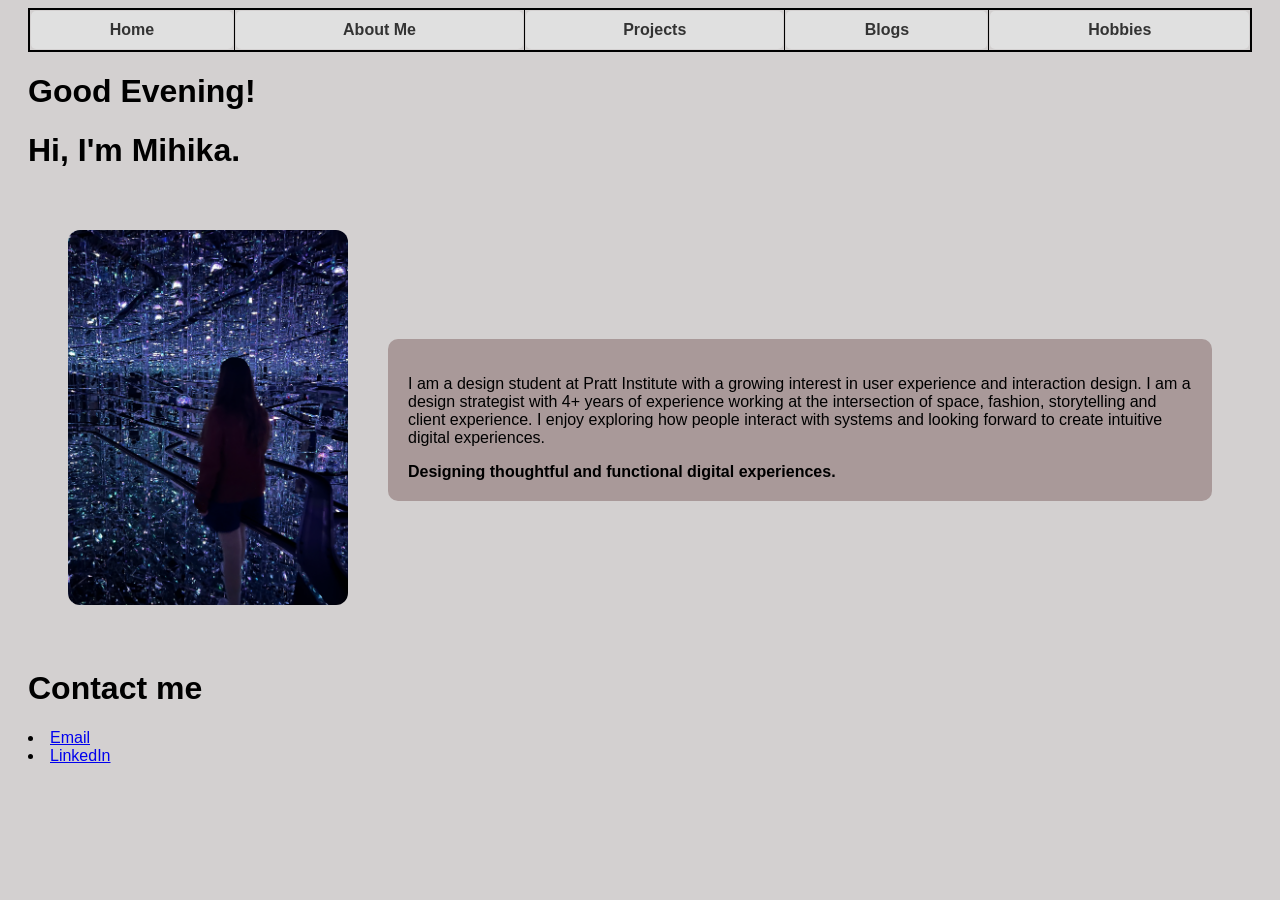
<file: index.html>
<!DOCTYPE html>
<html lang="en">
<head>
<title>Home</title>
<link rel="stylesheet" href="style.css">
</head>
<body>
<table id="nav-table">
  <tr>
    <th><a href="index.html"> Home </a></th>
    <th><a href="about_me.html">About Me</a></th>
    <th><a href="projects.html">Projects</a></th>
    <th><a href="blogs.html">Blogs</a></th>
    <th><a href="hobbies.html">Hobbies</a></th>
  </tr>
  </table>

<h1 id="greeting">Hello
<script src="Javascript_portfolio.js">
</script>
</h1>

<h1>Hi, I'm Mihika.</h1>

<div class="about-box">
  <div class="image-me">
  <img src="images/me.png" class="me-image" alt="portrait of mihika">
  </div>

  <div class="about-text">
  <p>I am a design student at Pratt Institute with a growing interest in user experience and interaction design. I am a design strategist with 4+ years of experience working at the intersection of space, fashion, storytelling and client experience. I enjoy exploring how people interact with systems and looking forward to create intuitive digital experiences. </p>
  <strong>Designing thoughtful and functional digital experiences.</strong>
  </div>
</div>

  <footer>
    <h1> Contact me</h1>
    <ul>
        <li> <a href="mailto:mthadani@pratt.edu">Email</a> </li>
        <li> <a href="https://www.linkedin.com/in/mihikathadani/">LinkedIn</a> </li>
        
    </ul>
  </footer>
</body>
</html>
</file>
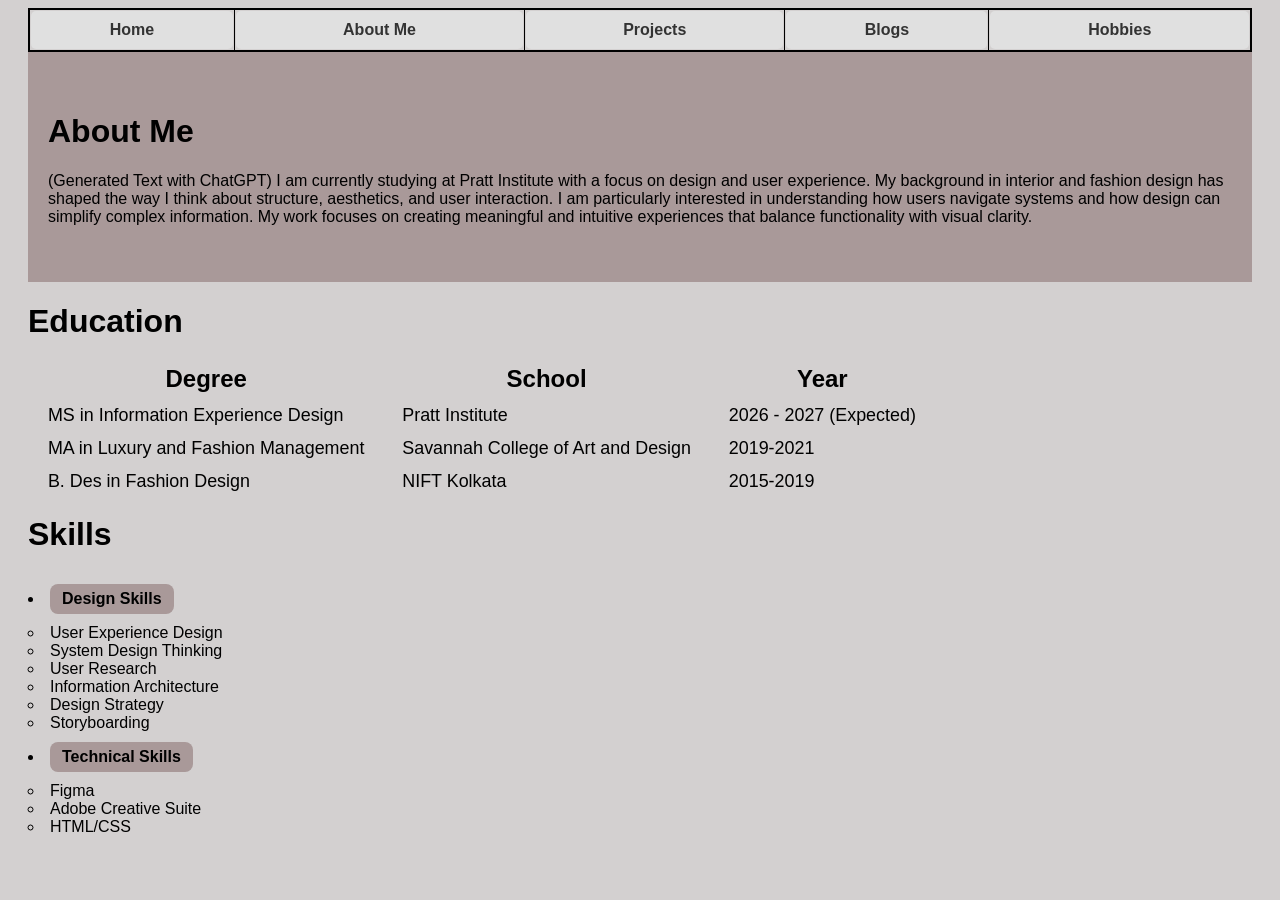
<file: about_me.html>
<!DOCTYPE html>
<html lang="en">
<head>
<title>About Me</title>
<link rel="stylesheet" href="style.css">
</head>
<body>
<table id="nav-table">
  <tr>
    <th><a href="index.html"> Home </a></th>
    <th><a href="about_me.html">About Me</a></th>
    <th><a href="projects.html">Projects</a></th>
    <th><a href="blogs.html">Blogs</a></th>
    <th><a href="hobbies.html">Hobbies</a></th>
  </tr>
  </table>


<div class="about-me">
<h1>About Me</h1>
    <p>
    (Generated Text with ChatGPT) I am currently studying at Pratt Institute with a focus on design and user experience. My background in interior and fashion design has shaped the way I think about structure, aesthetics, and user interaction.
    I am particularly interested in understanding how users navigate systems and how design can simplify complex information. My work focuses on creating meaningful and intuitive experiences that balance functionality with visual clarity.</p>
</div>
<h1>Education</h1>
<table id="education-heading">
<tr>
  <th>Degree</th>
  <th>School</th>
  <th>Year</th>
</tr>
<tr>
  <td>MS in Information Experience Design</td>
  <td>Pratt Institute</td>
  <td>2026 - 2027 (Expected)</td>
</tr>
<tr>
    <td>MA in Luxury and Fashion Management</td>
    <td>Savannah College of Art and Design</td>
    <td>2019-2021</td>
  </tr>
  <tr>
  <td>B. Des in Fashion Design</td>
    <td>NIFT Kolkata</td>
    <td>2015-2019</td>
    </tr>
</table>

    <h1>Skills</h1>
    <ul>
      <li class="skills"><strong>Design Skills</strong>
        <ul>
          <li>User Experience Design</li>
          <li>System Design Thinking</li>
          <li>User Research</li>
          <li>Information Architecture</li>
          <li>Design Strategy</li>
          <li>Storyboarding</li>
        </ul>
      </li>
      <li class="skills"><strong>Technical Skills</strong>
        <ul>
            <li>Figma</li>
             <li>Adobe Creative Suite</li>
            <li>HTML/CSS</li>
        </ul>
      </li>
    </ul>



</body>
</html>
</file>
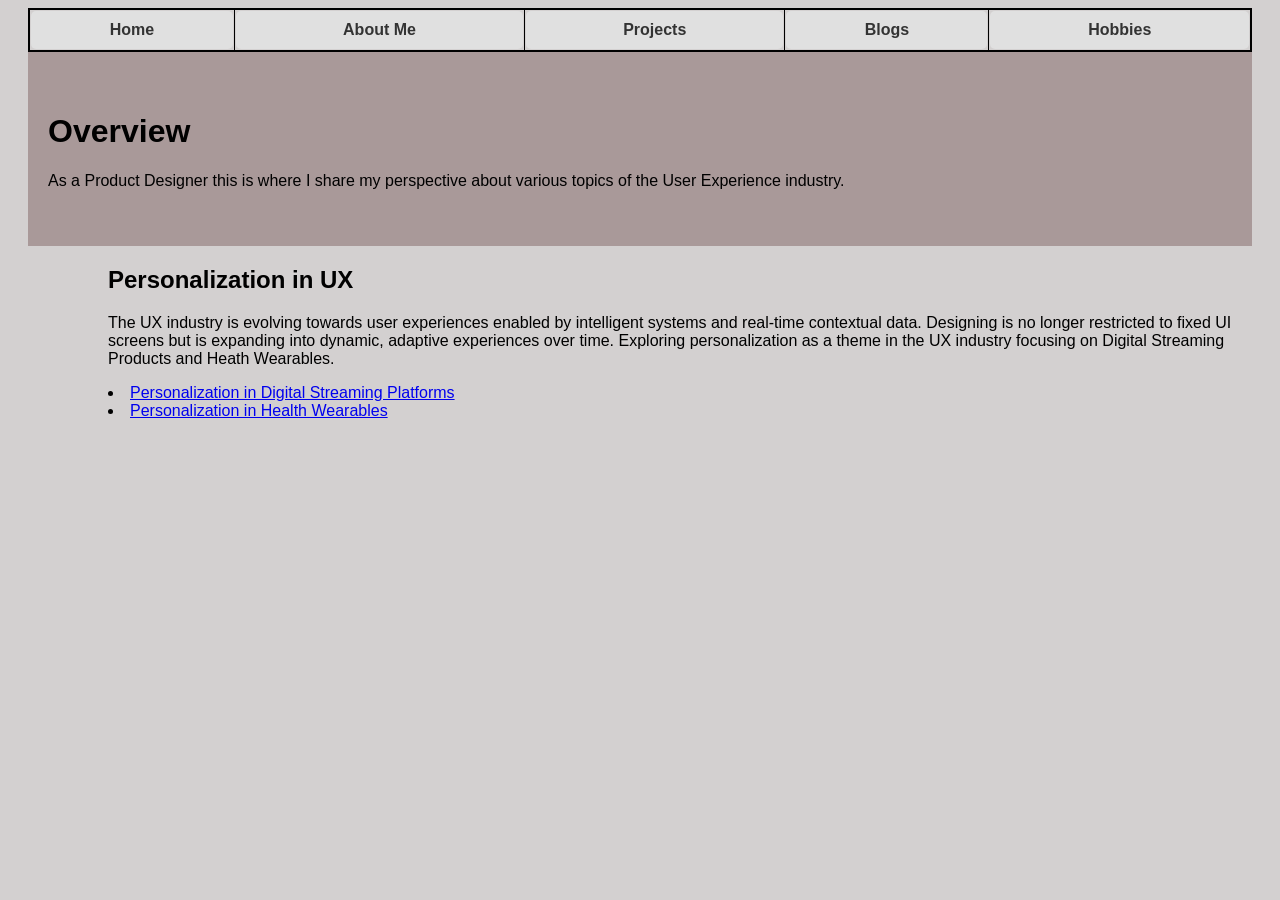
<file: blogs.html>
<!DOCTYPE html>
<html lang="en">
<head>
<title>About Me</title>
<link rel="stylesheet" href="style.css">
</head>
<body>
<table id="nav-table">
  <tr>
    <th><a href="index.html"> Home </a></th>
    <th><a href="about_me.html">About Me</a></th>
    <th><a href="projects.html">Projects</a></th>
    <th><a href="blogs.html">Blogs</a></th>
    <th><a href="hobbies.html">Hobbies</a></th>
  </tr>
  </table>


<div class="about-me">
<h1>Overview</h1>
    <p> As a Product Designer this is where I share my perspective about various topics of the User Experience industry.</p>
</div>
<section class="personalization-section">
<h2>Personalization in UX</h2>
   <P>The UX industry is evolving towards user
experiences enabled by intelligent systems and real-time contextual data. Designing is no longer
restricted to fixed UI screens but is expanding into dynamic, adaptive experiences over time. Exploring personalization as a theme in the UX industry focusing on Digital Streaming Products and Heath Wearables.</P>
<ul>
     <li><a href="https://medium.com/@mthadani_145/personalization-in-digital-streaming-platforms-03641fcedbe2">Personalization in Digital Streaming Platforms</a></li> 
     <li><a href="https://medium.com/@mthadani_145/the-ux-behind-health-wearable-personalization-3535e4ba47b6">Personalization in Health Wearables</a></li> 
 </ul>
</section>
</body>
</html>
</file>
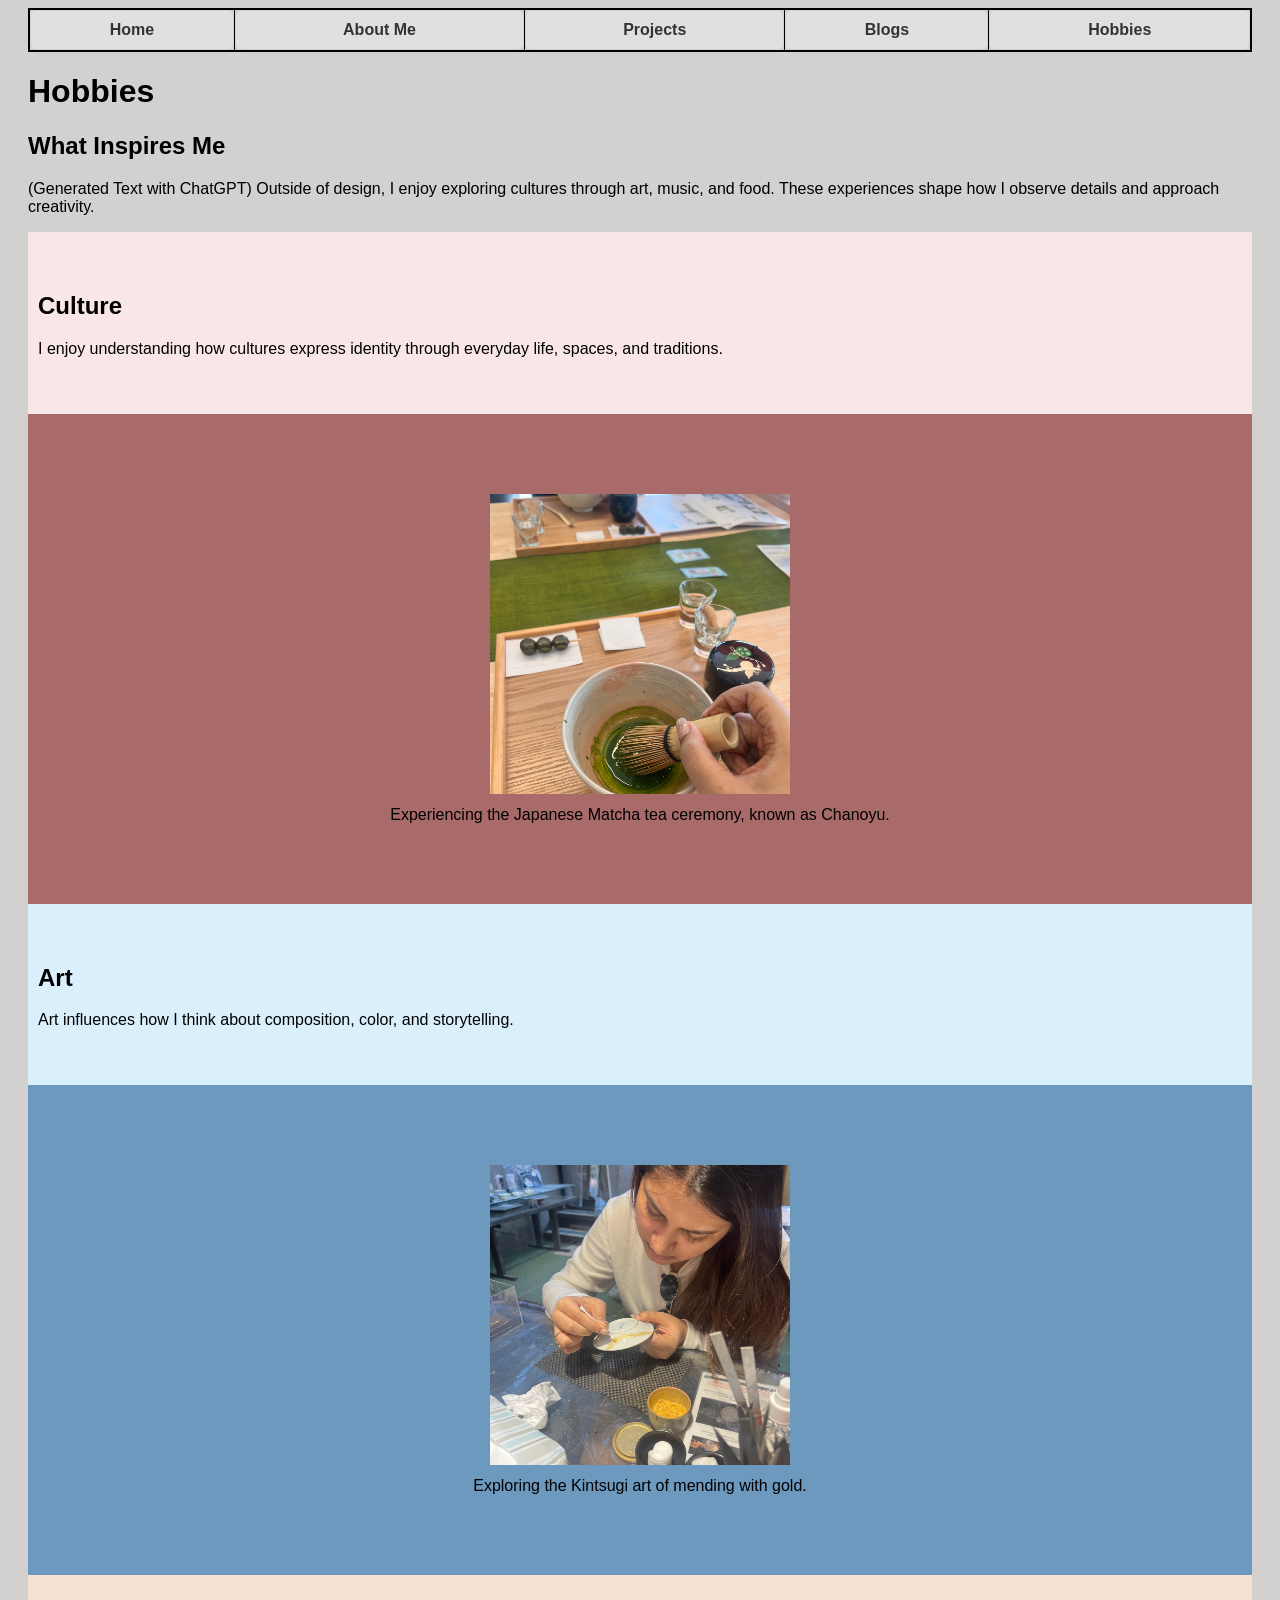
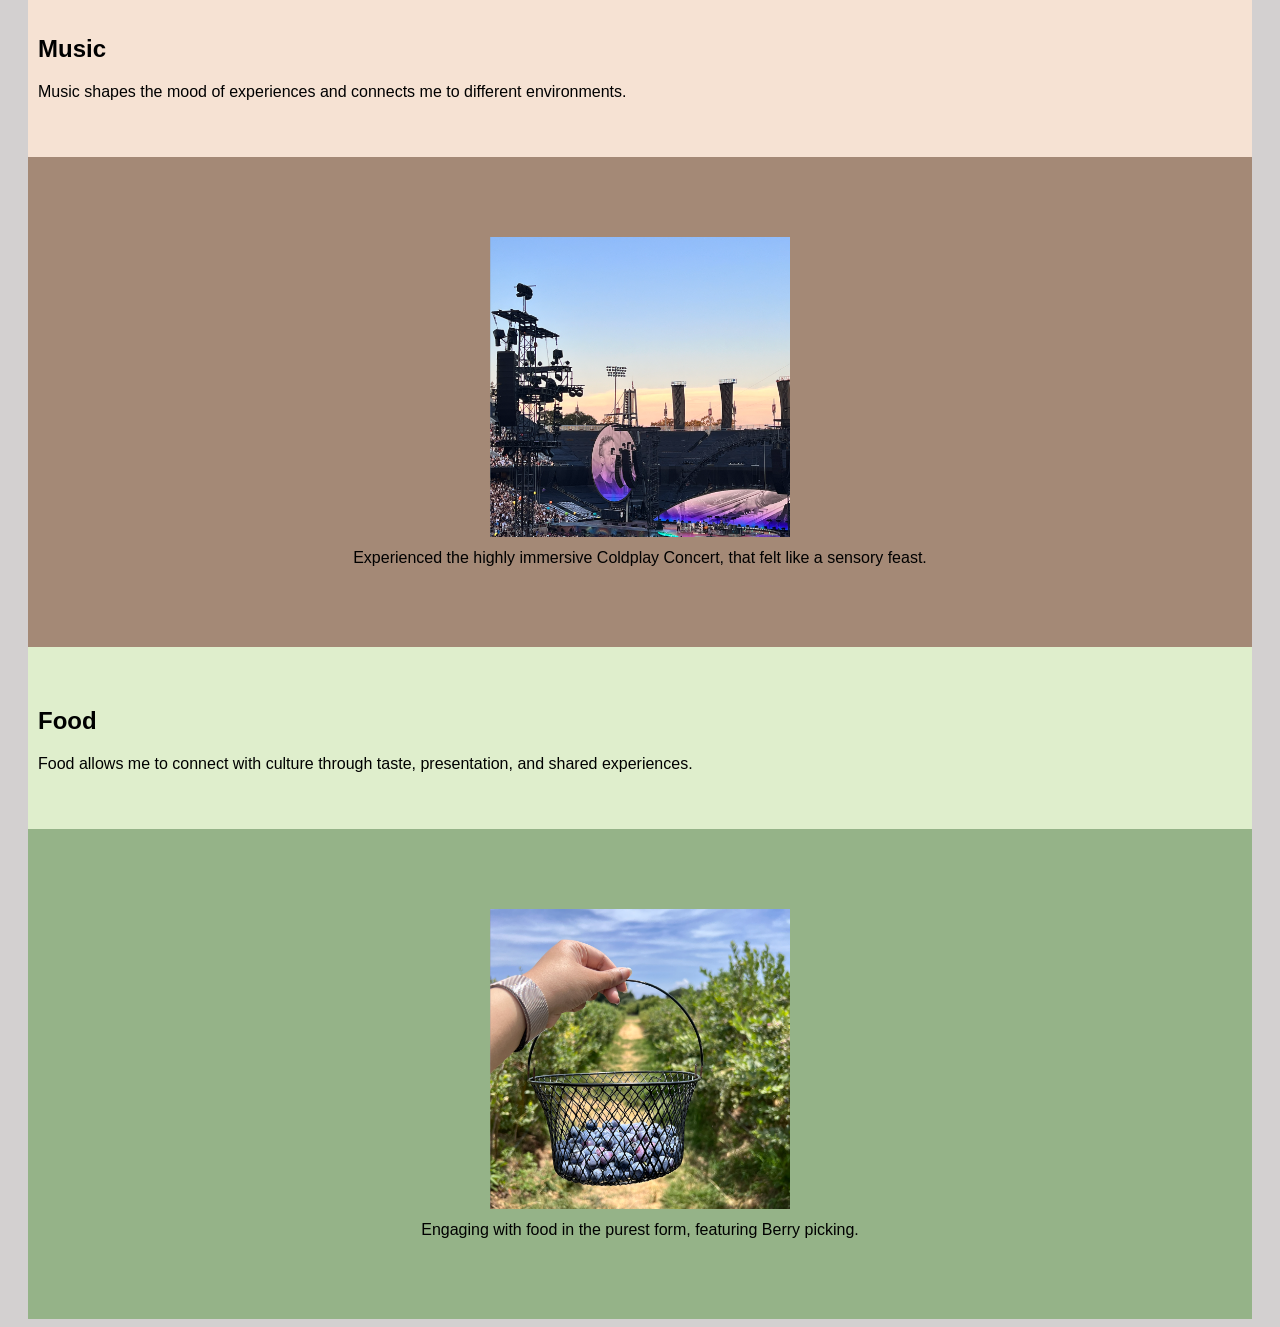
<file: hobbies.html>
<!DOCTYPE html>
<html lang="en">
<head>
<title>Hobbies</title>
<link rel="stylesheet" href="style.css">
</head>
<body>
<table id="nav-table">
  <tr>
    <th><a href="index.html"> Home </a></th>
    <th><a href="about_me.html">About Me</a></th>
    <th><a href="projects.html">Projects</a></th>
    <th><a href="blogs.html">Blogs</a></th>
    <th><a href="hobbies.html">Hobbies</a></th>
  </tr>
  </table>
<h1>Hobbies</h1>
        <h2>What Inspires Me</h2>
        <p> (Generated Text with ChatGPT) Outside of design, I enjoy exploring cultures through art, music, and food. These experiences shape how I observe details and approach creativity.</p>
     
       <section class="culture-section">
       <h2>Culture</h2>
        <p>
            I enjoy understanding how cultures express identity through everyday life, 
            spaces, and traditions.
        </p>
        </section>
    <div class="cultureimg-section">
        <div class="image-block">
        <img src="images/culture.png" alt="Cultural experience">
        <p class="caption">Experiencing the Japanese Matcha tea ceremony, known as Chanoyu.</p>
        </div>
    </div>
        <section class="art-section">
        <h2>Art</h2>
        <p>
            Art influences how I think about composition, color, and storytelling.
        </p>
        </section>
    <div class="artimg-section">
        <div class = "image-block">
        <img src="images/Art1.png" alt="Art and visuals">
        <p class="caption">Exploring the Kintsugi art of mending with gold.</p>
        </div>
    </div>
        <section class="music-section">
        <h2>Music</h2>
        <p>
            Music shapes the mood of experiences and connects me to different environments.
        </p>
        </section>
    <div class="musicimg-section">
        <div class="image-block">
        <img src="images/music.png" alt="Music and environment">
        <p class="caption">Experienced the highly immersive Coldplay Concert, that felt like a sensory feast.</p>
        </div>
    </div>
        
        <section class="food-section">
        <h2>Food</h2>
        <p>
            Food allows me to connect with culture through taste, presentation, and shared experiences.
        </p>
        </section>
     <div class="foodimg-section">
        <div class="image-block">
        <img src="images/food.png" alt="Food experience">
        <p class="caption">Engaging with food in the purest form, featuring Berry picking.</p>
        </div>
     </div>
      
</body>
</html>
</file>
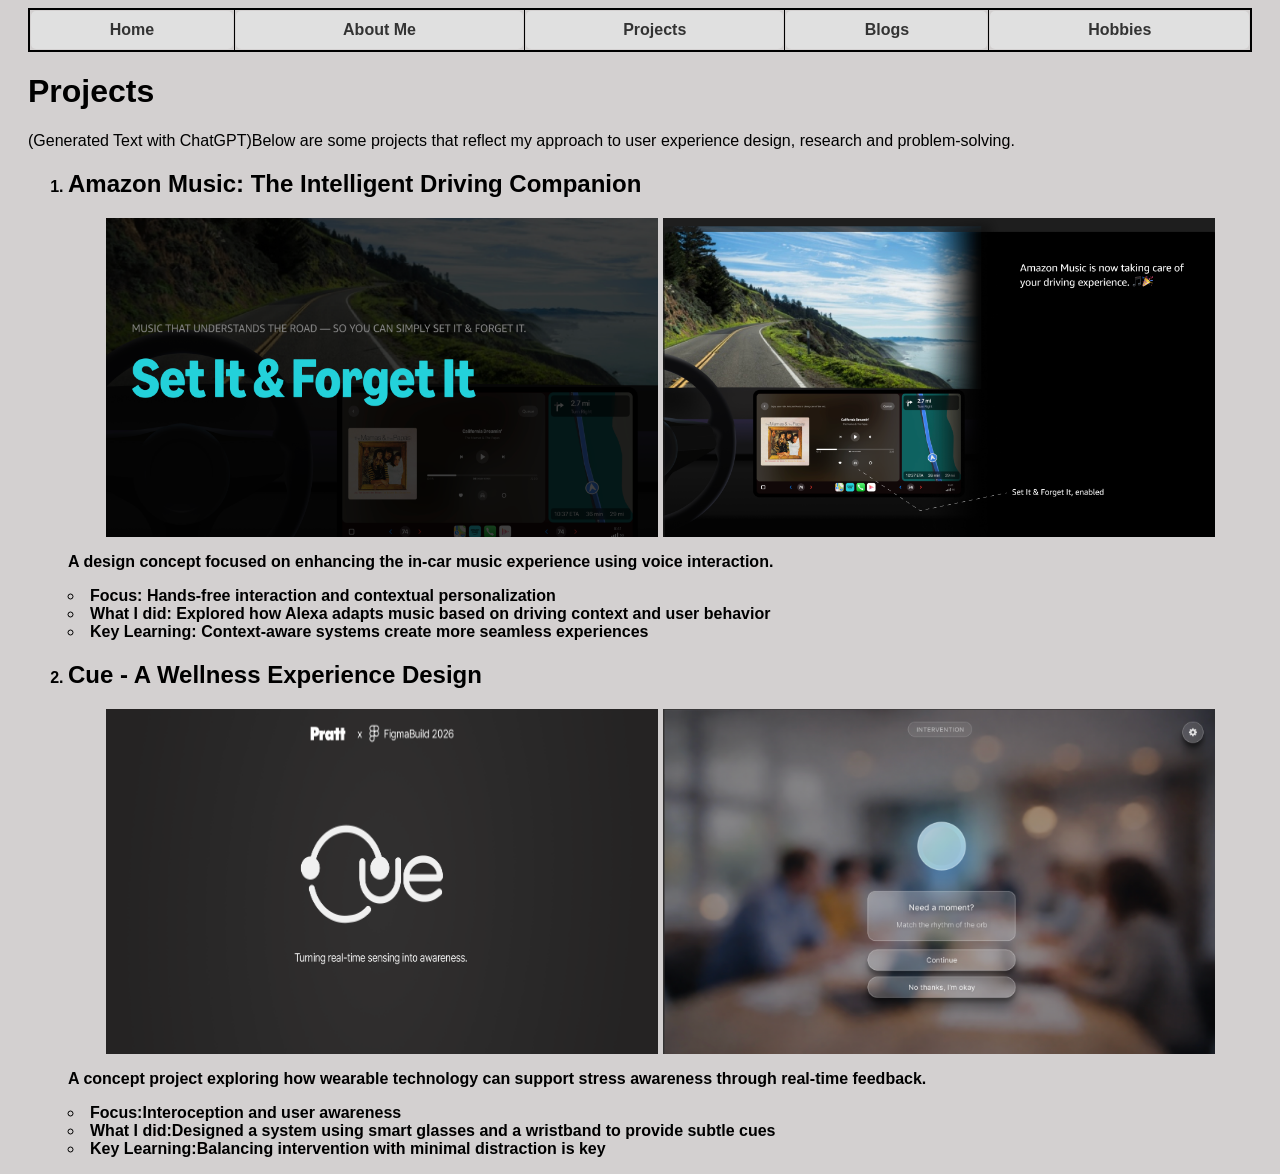
<file: projects.html>
<!DOCTYPE html>
<html lang="en">
<head>
<title>Projects</title>
<link rel="stylesheet" href="style.css">
</head>
<body>
<table id="nav-table">
  <tr>
    <th><a href="index.html"> Home </a></th>
    <th><a href="about_me.html">About Me</a></th>
    <th><a href="projects.html">Projects</a></th>
    <th><a href="blogs.html">Blogs</a></th>
    <th><a href="hobbies.html">Hobbies</a></th>
  </tr>
  </table>
    <h1>Projects</h1>
    <p>(Generated Text with ChatGPT)Below are some projects that reflect my approach to user experience design, research and problem-solving.</p>
    <ol>
        <li><h2>Amazon Music: The Intelligent Driving Companion</h2>
            <div class = 'image-row'>
            <img  src="images/Amazon3.png" alt="Cultural experience">
            <img  src="images/Amazon1.png" alt="Cultural experience">
            </div>
        <p>A design concept focused on enhancing the in-car music experience using voice interaction.</p>
        <ul>
            <li>Focus: Hands-free interaction and contextual personalization</li>
            <li>What I did: Explored how Alexa adapts music based on driving context and user behavior</li>
            <li>Key Learning: Context-aware systems create more seamless experiences</li>
        </ul>
    </li>
    <li><h2>Cue - A Wellness Experience Design</h2>
         <div class = 'image-row'>
        <img src="images/CUEproject3.png" alt="Cultural experience">
        <img src="images/CUEproject1.png" alt="Cultural experience">
        </div>
    <p>A concept project exploring how wearable technology can support stress awareness through real-time feedback.</p>
    <ul>
        <li>Focus:Interoception and user awareness</li>
        <li>What I did:Designed a system using smart glasses and a wristband to provide subtle cues</li>
        <li>Key Learning:Balancing intervention with minimal distraction is key</li>
    </ul>
    </li>
    </ol>
    

    

</body>
</html>
</file>
<file: style.css>
body {
  background-color: #d3d0d0;
  padding: 0 20px;
}
ol {
  font-weight: bold;
}
figcaption{
  text-align: center;
}
.about-me {
 background-color: #a99999;
 padding: 40px 20px;
}
.about-box{
 display: flex;
 align-items: center; 
 gap: 40px;             
 padding: 40px;
}
.about-text{
  background-color: #a99999;
  padding: 20px;
  border-radius: 10px;
}
.me-image {
  width: 280px;
  height: auto;
  border-radius: 12px;
}
.image-row {
  display: flex;
  justify-content: center;
  gap: 5px;          
  padding: 0 40px;  
}
#nav-table {
  width: 100%;
  border: 2px solid rgb(0, 0, 0);
  border-collapse: collapse;
}
#nav-table th {
  border: 1px solid rgb(0, 0, 0);
}
#nav-table a {
  display: block;
  padding: 10px;
  text-decoration: none;
  background-color: #e0e0e0;
  color: #333;
  border-radius: 5px;
}
#nav-table a:hover {
  background-color: #333;
  color: white;
}
#education-heading th{
  font-size: 1.5em;
  font-weight: bold;
}
.skills strong {
  display: inline-block;   
  background-color: #a99999;
  padding: 6px 12px;
  border-radius: 8px;
  margin-top: 10px;
  margin-bottom: 10px
}
.image-row img {
  width: 50%;
  height: auto;
  display: block;
}
ul {
  padding-left: 0;
  margin-left: 0;
  list-style-position: inside;
}
.image-block {
  text-align: center;
  margin: 40px 0;
}
.image-block img {
  width: 300px;
  height: 300px;
  object-fit: cover;
  display: block;
  margin: 0 auto;
}
.caption {
  margin-top: 12px;
  font-size: 1em;
}
td{
  padding-left: 1em;
  padding-right: 1em;
  padding-top: 0.5em;
  font-size: 1.12em;
}
tr:hover {
  background-color: #f2f2f2;  
  transition: 0.3s;
}
body {font-family: sans-serif;
}
.culture-section {
  background-color: #f9e7e8;
  padding: 40px 10px;
}
.cultureimg-section {
  background-color: #a96b6a;
  padding: 40px 20px;
}
.art-section {
  background-color: #daeffc;
  padding: 40px 10px;
}
.artimg-section {
  background-color: #6c99bd;
  padding: 40px 20px;
}
.music-section {
  background-color: #f6e2d3;
  padding: 40px 10px;
}
.musicimg-section{
  background-color: #a48976;
  padding: 40px 20px;
}
.food-section {
  background-color: #dfeecc;
  padding: 40px 10px;
}
.foodimg-section {
  background-color: #95b388;
  padding: 40px 20px;
}
.personalization-section {
    padding-left: 80px;
}
</file>
